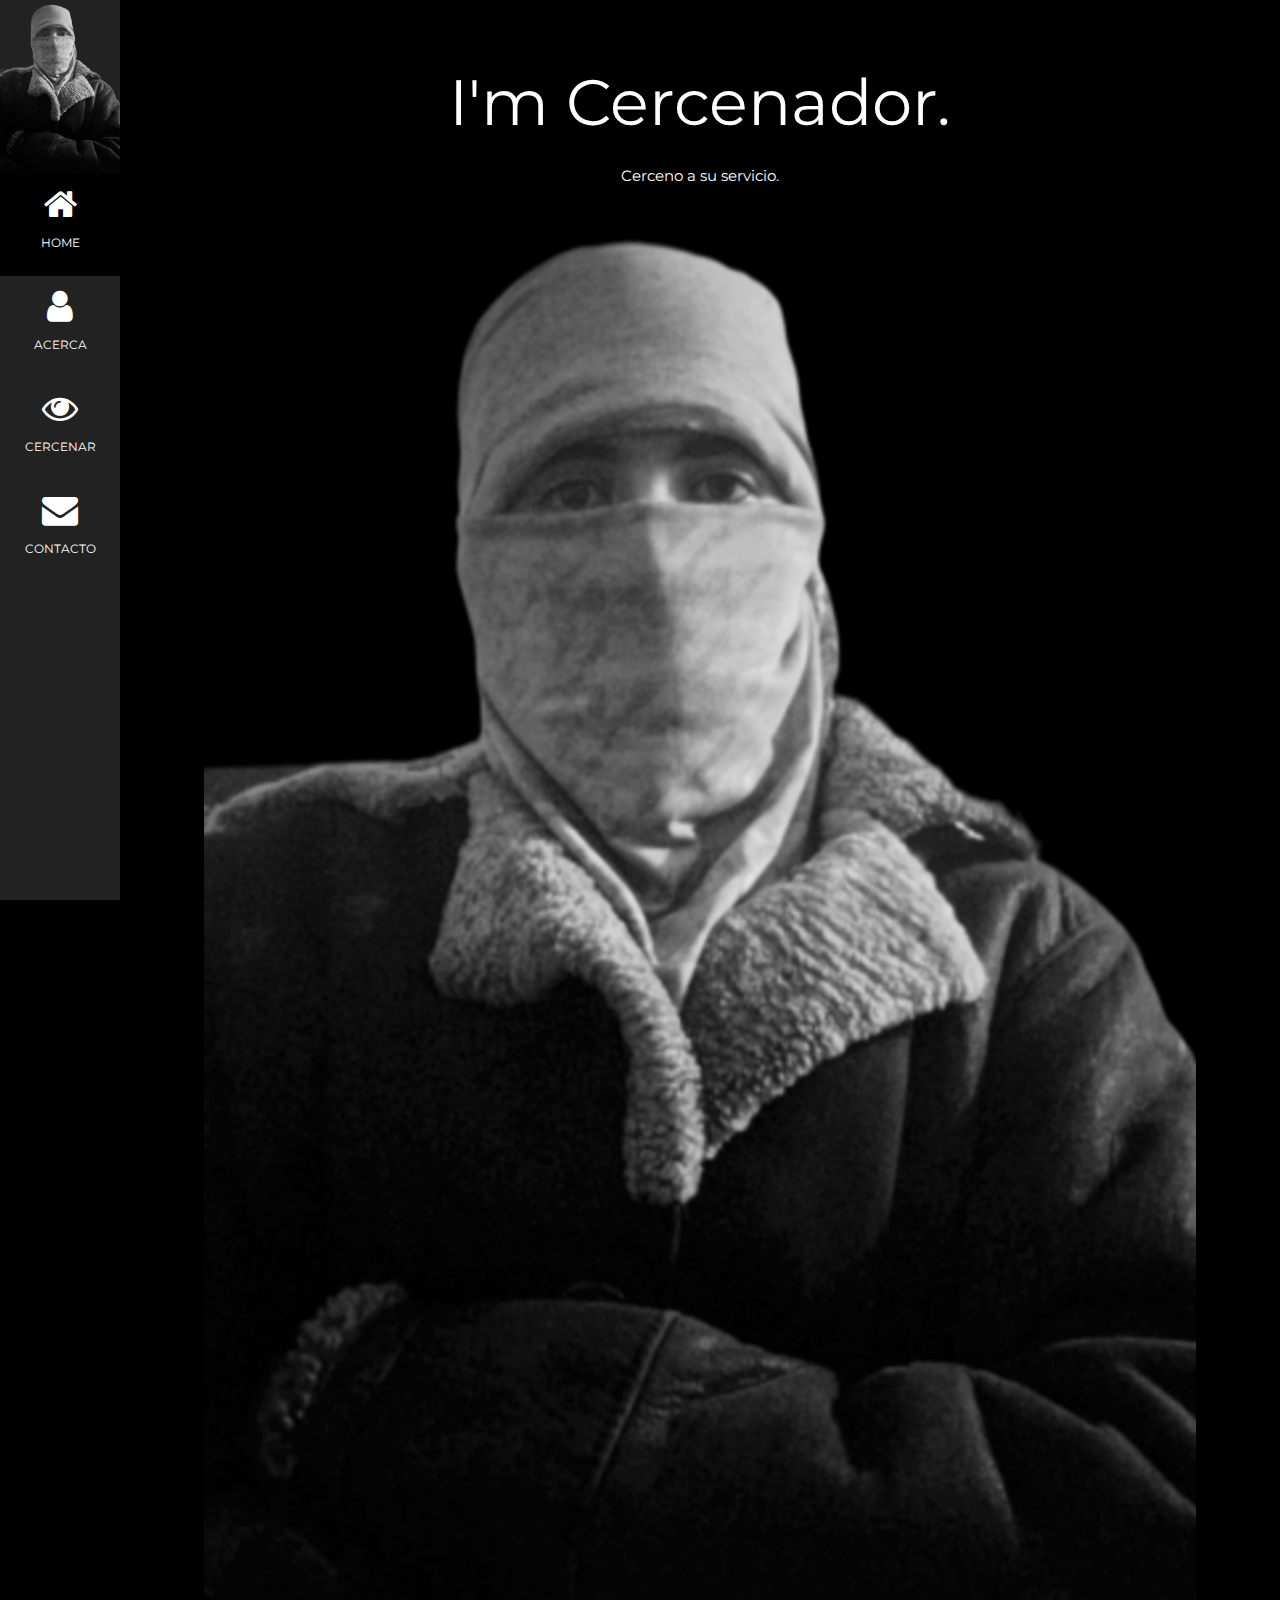
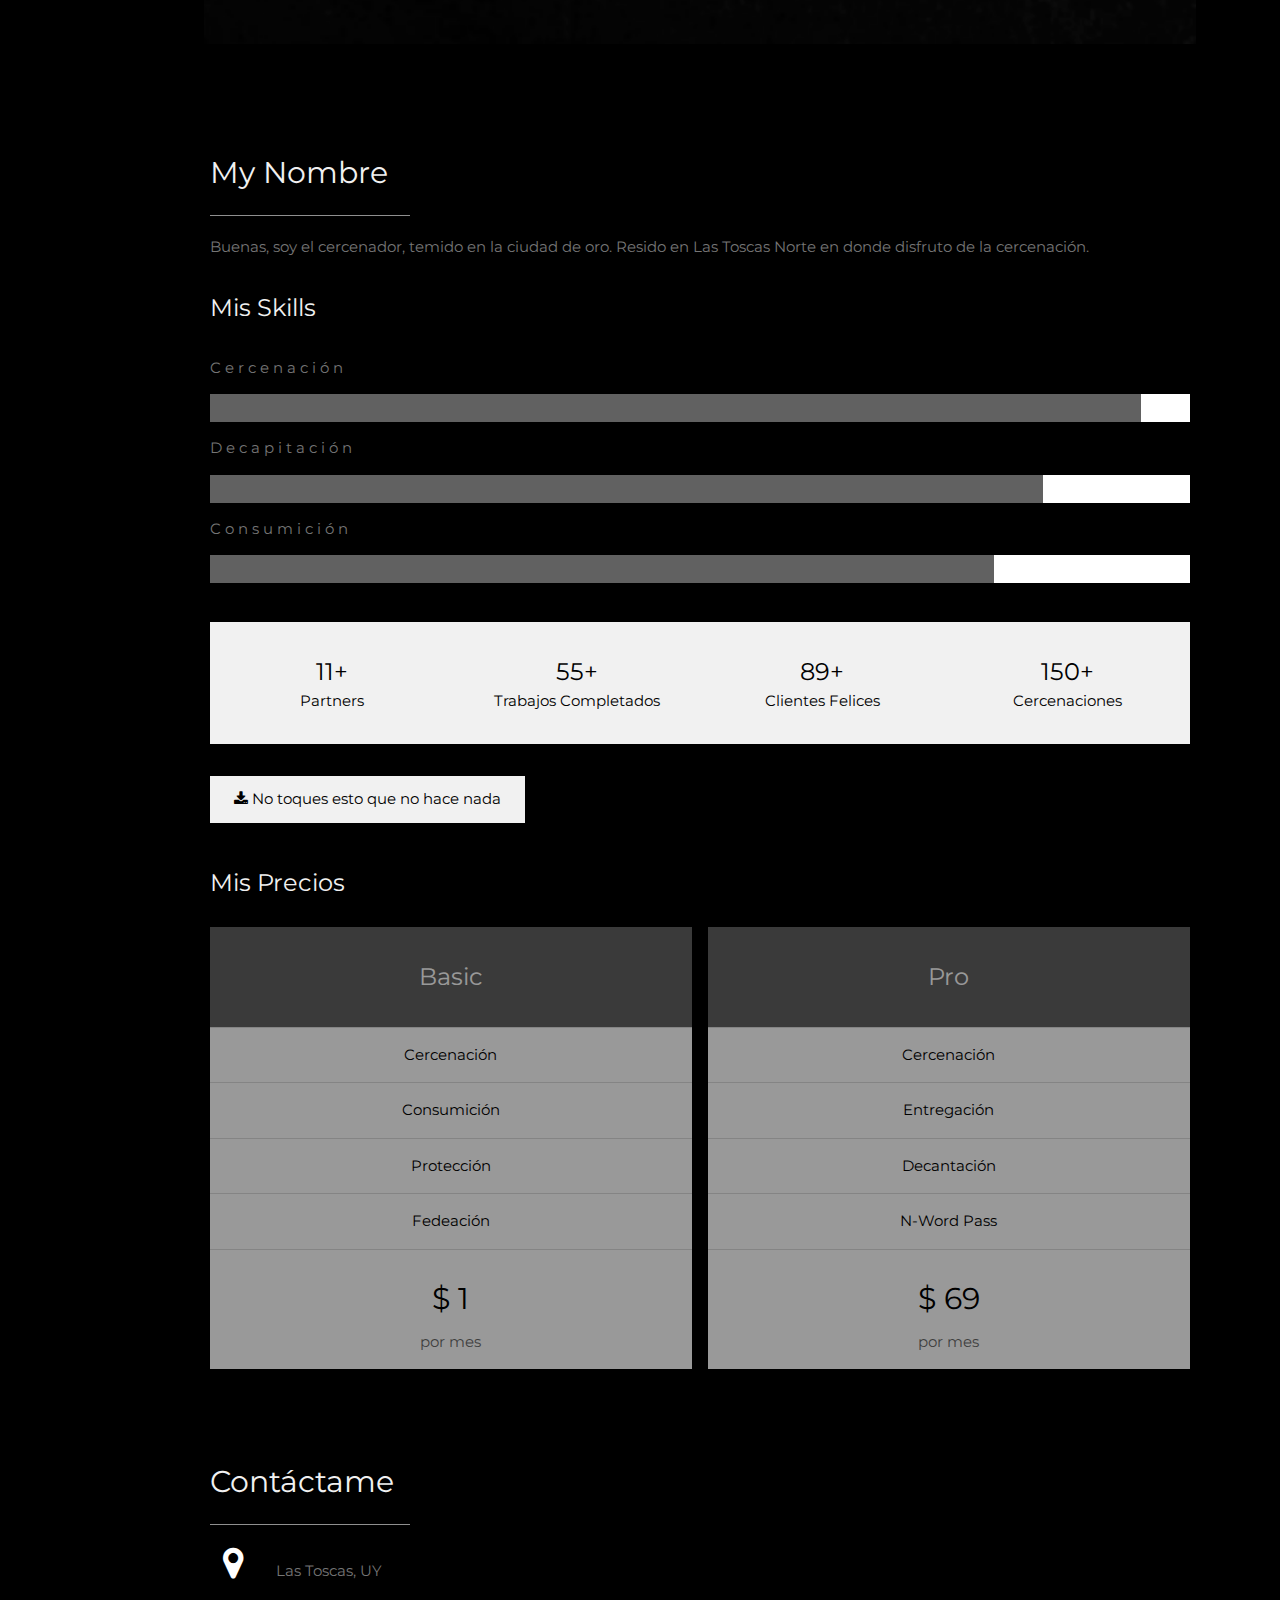
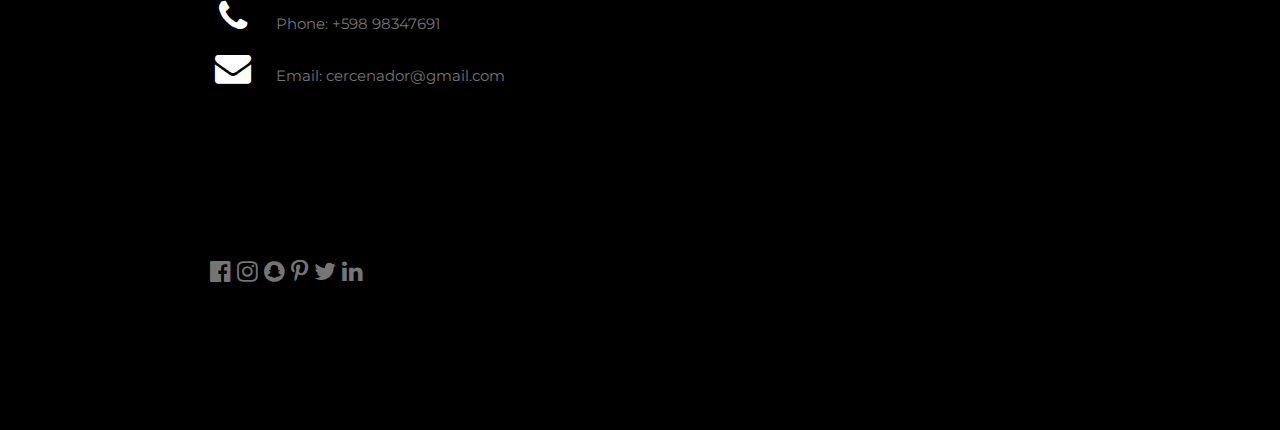
<file: main.html>
<!DOCTYPE html>
<html>
<title>W3.CSS Template</title>
<meta charset="UTF-8">
<meta name="viewport" content="width=device-width, initial-scale=1">
<link rel="stylesheet" href="https://www.w3schools.com/w3css/4/w3.css">
<link rel="stylesheet" href="https://fonts.googleapis.com/css?family=Montserrat">
<link rel="stylesheet" href="https://cdnjs.cloudflare.com/ajax/libs/font-awesome/4.7.0/css/font-awesome.min.css">
<style>
body, h1,h2,h3,h4,h5,h6 {font-family: "Montserrat", sans-serif}
.w3-row-padding img {margin-bottom: 12px}
/* Set the width of the sidebar to 120px */
.w3-sidebar {width: 120px;background: #222;}
/* Add a left margin to the "page content" that matches the width of the sidebar (120px) */
#main {margin-left: 120px}
/* Remove margins from "page content" on small screens */
@media only screen and (max-width: 600px) {#main {margin-left: 0}}
</style>
<body class="w3-black">

<!-- Icon Bar (Sidebar - hidden on small screens) -->
<nav class="w3-sidebar w3-bar-block w3-small w3-hide-small w3-center">
  <!-- Avatar image in top left corner -->
  <img src="download.png" style="width:100%">
  <a href="#" class="w3-bar-item w3-button w3-padding-large w3-black">
    <i class="fa fa-home w3-xxlarge"></i>
    <p>HOME</p>
  </a>
  <a href="#about" class="w3-bar-item w3-button w3-padding-large w3-hover-black">
    <i class="fa fa-user w3-xxlarge"></i>
    <p>ACERCA</p>
  </a>
  <a href="#photos" class="w3-bar-item w3-button w3-padding-large w3-hover-black">
    <i class="fa fa-eye w3-xxlarge"></i>
    <p>CERCENAR</p>
  </a>
  <a href="#contact" class="w3-bar-item w3-button w3-padding-large w3-hover-black">
    <i class="fa fa-envelope w3-xxlarge"></i>
    <p>CONTACTO</p>
  </a>
</nav>

<!-- Navbar on small screens (Hidden on medium and large screens) -->
<div class="w3-top w3-hide-large w3-hide-medium" id="myNavbar">
  <div class="w3-bar w3-black w3-opacity w3-hover-opacity-off w3-center w3-small">
    <a href="#" class="w3-bar-item w3-button" style="width:25% !important">HOME</a>
    <a href="#about" class="w3-bar-item w3-button" style="width:25% !important">ACERCA</a>
    <a href="#photos" class="w3-bar-item w3-button" style="width:25% !important">CERCENAR</a>
    <a href="#contact" class="w3-bar-item w3-button" style="width:25% !important">CONTACTO</a>
  </div>
</div>

<!-- Page Content -->
<div class="w3-padding-large" id="main">
  <!-- Header/Home -->
  <header class="w3-container w3-padding-32 w3-center w3-black" id="home">
    <h1 class="w3-jumbo"><span class="w3-hide-small">I'm</span> Cercenador.</h1>
    <p>Cerceno a su servicio.</p>
    <img src="download.png" alt="boy" class="w3-image" width="992" height="1108">
  </header>

  <!-- About Section -->
  <div class="w3-content w3-justify w3-text-grey w3-padding-64" id="about">
    <h2 class="w3-text-light-grey">My Nombre</h2>
    <hr style="width:200px" class="w3-opacity">
    <p>Buenas, soy el cercenador, temido en la ciudad de oro. Resido en Las Toscas Norte en donde disfruto de la cercenación.
    </p>
    <h3 class="w3-padding-16 w3-text-light-grey">Mis Skills</h3>
    <p class="w3-wide">Cercenación</p>
    <div class="w3-white">
      <div class="w3-dark-grey" style="height:28px;width:95%"></div>
    </div>
    <p class="w3-wide">Decapitación</p>
    <div class="w3-white">
      <div class="w3-dark-grey" style="height:28px;width:85%"></div>
    </div>
    <p class="w3-wide">Consumición</p>
    <div class="w3-white">
      <div class="w3-dark-grey" style="height:28px;width:80%"></div>
    </div><br>
    
    <div class="w3-row w3-center w3-padding-16 w3-section w3-light-grey">
      <div class="w3-quarter w3-section">
        <span class="w3-xlarge">11+</span><br>
        Partners
      </div>
      <div class="w3-quarter w3-section">
        <span class="w3-xlarge">55+</span><br>
        Trabajos Completados
      </div>
      <div class="w3-quarter w3-section">
        <span class="w3-xlarge">89+</span><br>
        Clientes Felices
      </div>
      <div class="w3-quarter w3-section">
        <span class="w3-xlarge">150+</span><br>
        Cercenaciones
      </div>
    </div>

    <button class="w3-button w3-light-grey w3-padding-large w3-section">
      <i class="fa fa-download"></i> No toques esto que no hace nada
    </button>
    
    <!-- Grid for pricing tables -->
    <h3 class="w3-padding-16 w3-text-light-grey">Mis Precios</h3>
    <div class="w3-row-padding" style="margin:0 -16px">
      <div class="w3-half w3-margin-bottom">
        <ul class="w3-ul w3-white w3-center w3-opacity w3-hover-opacity-off">
          <li class="w3-dark-grey w3-xlarge w3-padding-32">Basic</li>
          <li class="w3-padding-16">Cercenación</li>
          <li class="w3-padding-16">Consumición</li>
          <li class="w3-padding-16">Protección</li>
          <li class="w3-padding-16">Fedeación</li>
          <li class="w3-padding-16">
            <h2>$ 1</h2>
            <span class="w3-opacity">por mes</span>
          </li>
          
        </ul>
      </div>

      <div class="w3-half">
        <ul class="w3-ul w3-white w3-center w3-opacity w3-hover-opacity-off">
          <li class="w3-dark-grey w3-xlarge w3-padding-32">Pro</li>
          <li class="w3-padding-16">Cercenación</li>
          <li class="w3-padding-16">Entregación</li>
          <li class="w3-padding-16">Decantación</li>
          <li class="w3-padding-16">N-Word Pass</li>
          <li class="w3-padding-16">
            <h2>$ 69</h2>
            <span class="w3-opacity">por mes</span>
          
        </ul>
      </div>
    <!-- End Grid/Pricing tables -->
    </div>
    
   
  <!-- Contact Section -->
  <div class="w3-padding-64 w3-content w3-text-grey" id="contact">
    <h2 class="w3-text-light-grey">Contáctame</h2>
    <hr style="width:200px" class="w3-opacity">

    <div class="w3-section">
      <p><i class="fa fa-map-marker fa-fw w3-text-white w3-xxlarge w3-margin-right"></i> Las Toscas, UY</p>
      <p><i class="fa fa-phone fa-fw w3-text-white w3-xxlarge w3-margin-right"></i> Phone: +598 98347691</p>
      <p><i class="fa fa-envelope fa-fw w3-text-white w3-xxlarge w3-margin-right"> </i> Email: cercenador@gmail.com</p>
    </div><br>
    
  <!-- End Contact Section -->
  </div>
  
    <!-- Footer -->
  <footer class="w3-content w3-padding-64 w3-text-grey w3-xlarge">
    <i class="fa fa-facebook-official w3-hover-opacity"></i>
    <i class="fa fa-instagram w3-hover-opacity"></i>
    <i class="fa fa-snapchat w3-hover-opacity"></i>
    <i class="fa fa-pinterest-p w3-hover-opacity"></i>
    <i class="fa fa-twitter w3-hover-opacity"></i>
    <i class="fa fa-linkedin w3-hover-opacity"></i>
    
  <!-- End footer -->
  </footer>

<!-- END PAGE CONTENT -->
</div>

</body>
</html>
</file>
